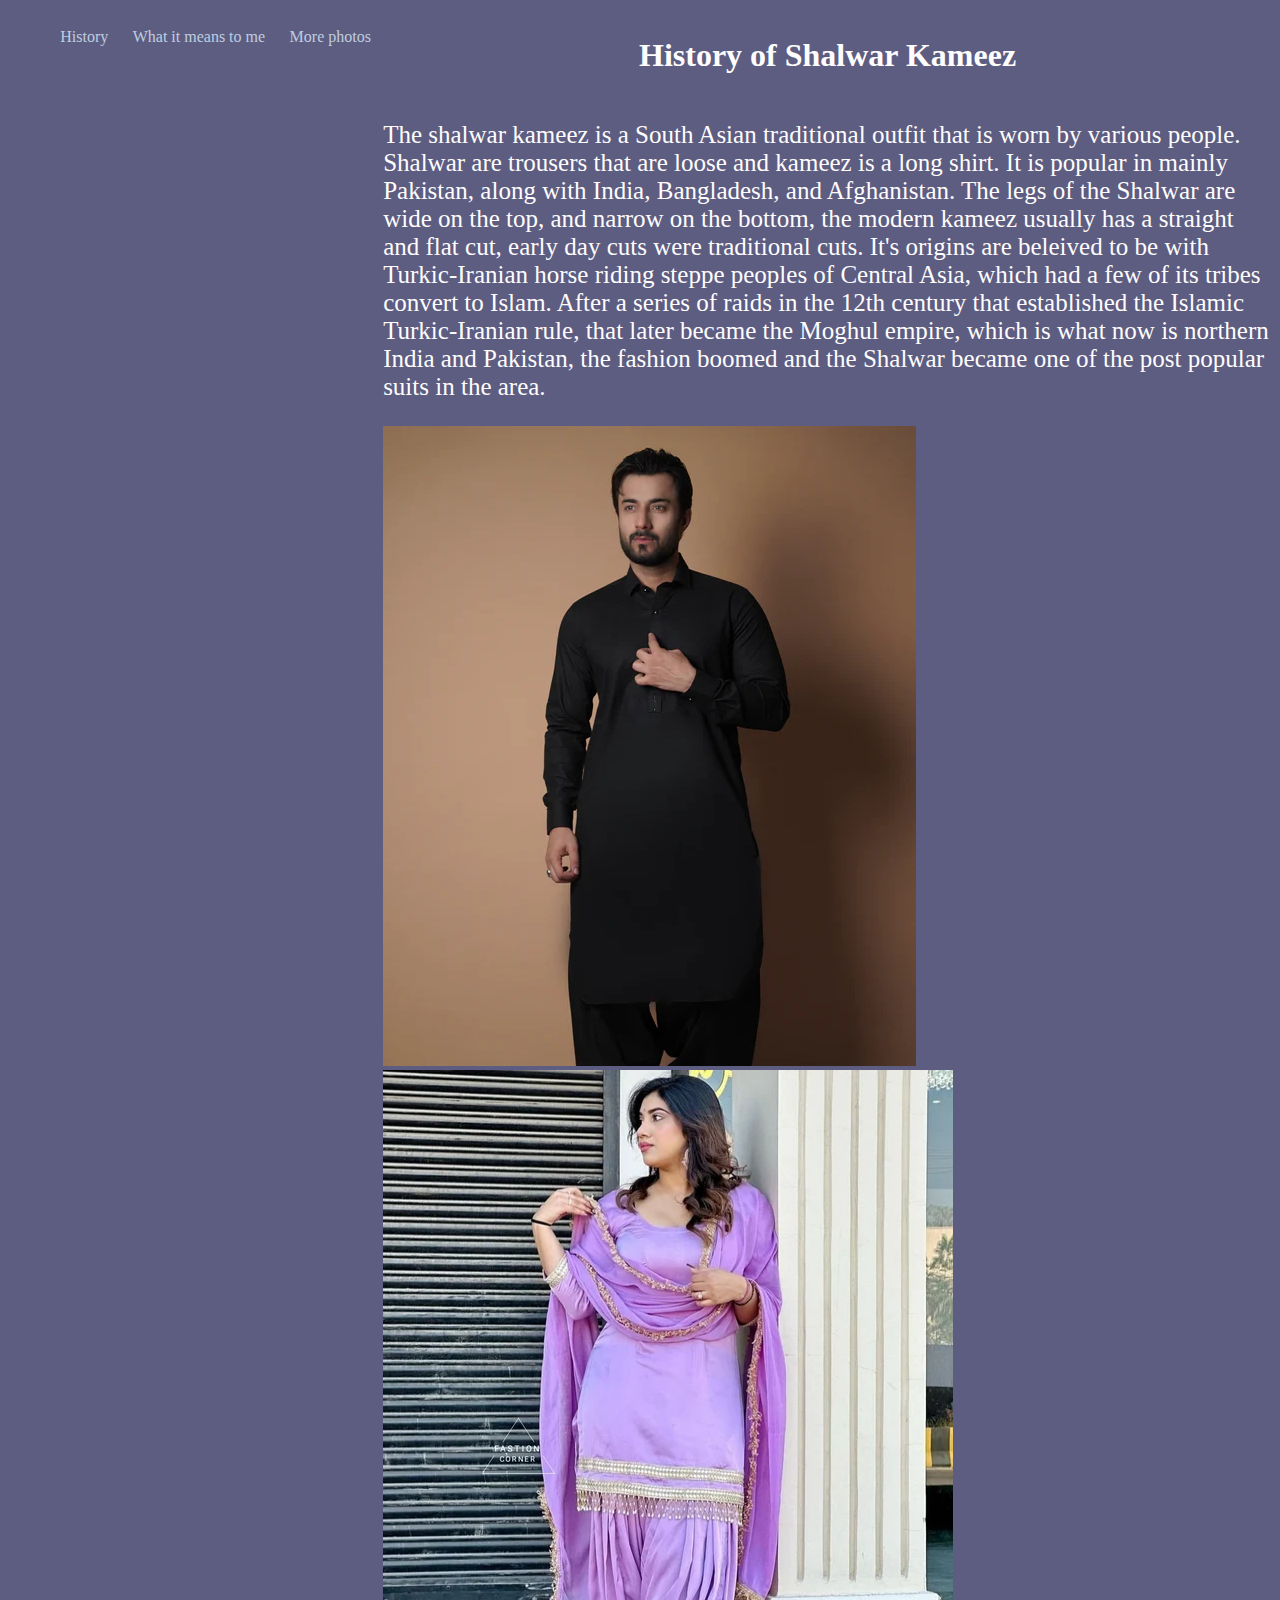
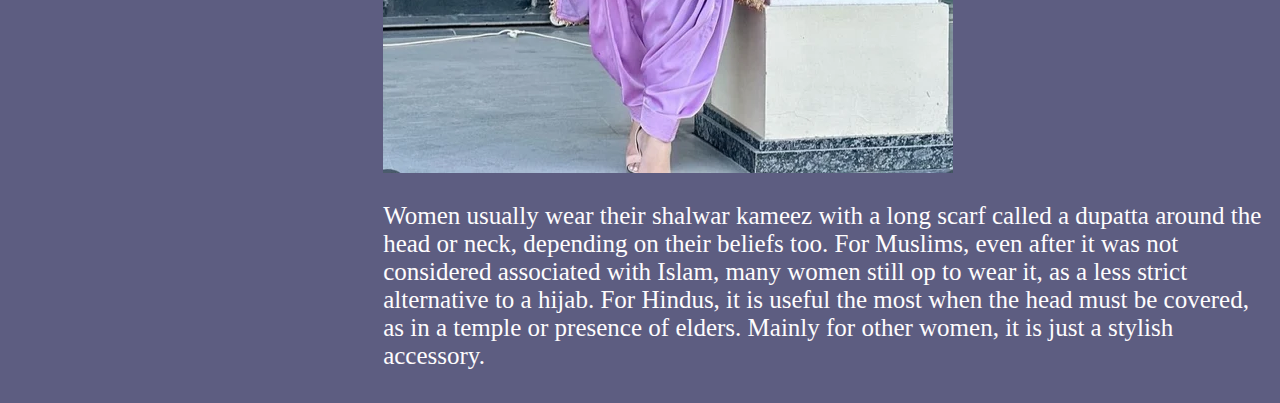
<file: index.html>
<!DOCTYPE html>
<html lang="en">
<head>
    <meta charset="UTF-8">
    <meta name="viewport" content="width=device-width, initial-scale=1.0">
    <title>Shalwar Kameez Site</title>
    <!--My CSS sheet-->
    <link rel="stylesheet" href="styles.css">

    <!--Bootstrap CSS-->
    <link href="https://cdn.jsdelivr.net/npm/bootstrap@5.3.8/dist/css/bootstrap.min.css" rel="stylesheet" integrity="sha384-sRIl4kxILFvY47J16cr9ZwB07vP4J8+LH7qKQnuqkuIAvNWLzeN8tE5YBujZqJLB" crossorigin="anonymous">

    <!--Lineicons-->
    <link href="https://cdn.lineicons.com/5.0/lineicons.css" rel="stylesheet" />
</head>
<body>

    <header>
        <nav class="navbar navbar-expand-lg shadow-lg p-3 mb-5 rounded">
            <ul class="navbar-nav ms-lg-auto p-4 p-lg-0 mx-auto">
                <li class="nav-item px-3 px-lg-0 py-1 py-lg-2">
                    <a class="nav-link" href="index.html">History</a>
                </li>
                <li class="nav-item px-3 px-lg-0 py-1 py-lg-2">
                    <a class="nav-link" href="what_it_means.html">What it means to me</a>
                </li>
                <li class="nav-item px-3 px-lg-0 py-1 py-lg-2">
                    <a class="nav-link" href="photos.html">More photos</a>
                </li>
            </ul>
        </nav>
    </header>

    <main class="container p-4">
        <h1>History of Shalwar Kameez</h1>
        <div class="row p-3">
            <p class="col-7">
                The shalwar kameez is a South Asian traditional outfit that is worn by various people.  
                Shalwar are trousers that are loose and kameez is a long shirt.
                It is popular in mainly Pakistan, along with India, Bangladesh, and Afghanistan.  
                The legs of the Shalwar are wide on the top, and narrow on the bottom, 
                the modern kameez usually has a straight and flat cut, early day cuts were traditional cuts.
                It's origins are beleived to be with Turkic-Iranian horse riding steppe peoples of Central Asia, which had
                a few of its tribes convert to Islam.
                After a series of raids in the 12th century that established the Islamic Turkic-Iranian rule, that later became
                the Moghul empire, which is what now is northern India and Pakistan, the fashion boomed and the Shalwar became one of the post popular 
                suits in the area.  
            </p>
            <img src="men1.png" alt="" class="col-5" > 
        </div>
        
        <div class="row p-3">
            <img src="woman2.png" alt="" class="col-5" >
            <p class="col-7">
                Women usually wear their shalwar kameez with a long scarf called a dupatta around the head or neck, depending on their beliefs too.  
                For Muslims, even after it was not considered associated with Islam, many women still op to wear it, as a less strict alternative to a hijab.  
                For Hindus, it is useful the most when the head must be covered, 
                as in a temple or presence of elders.  Mainly for other women, it is just a stylish accessory.
            </p>
        </div>
    </main>
</body>
</html>
</file>
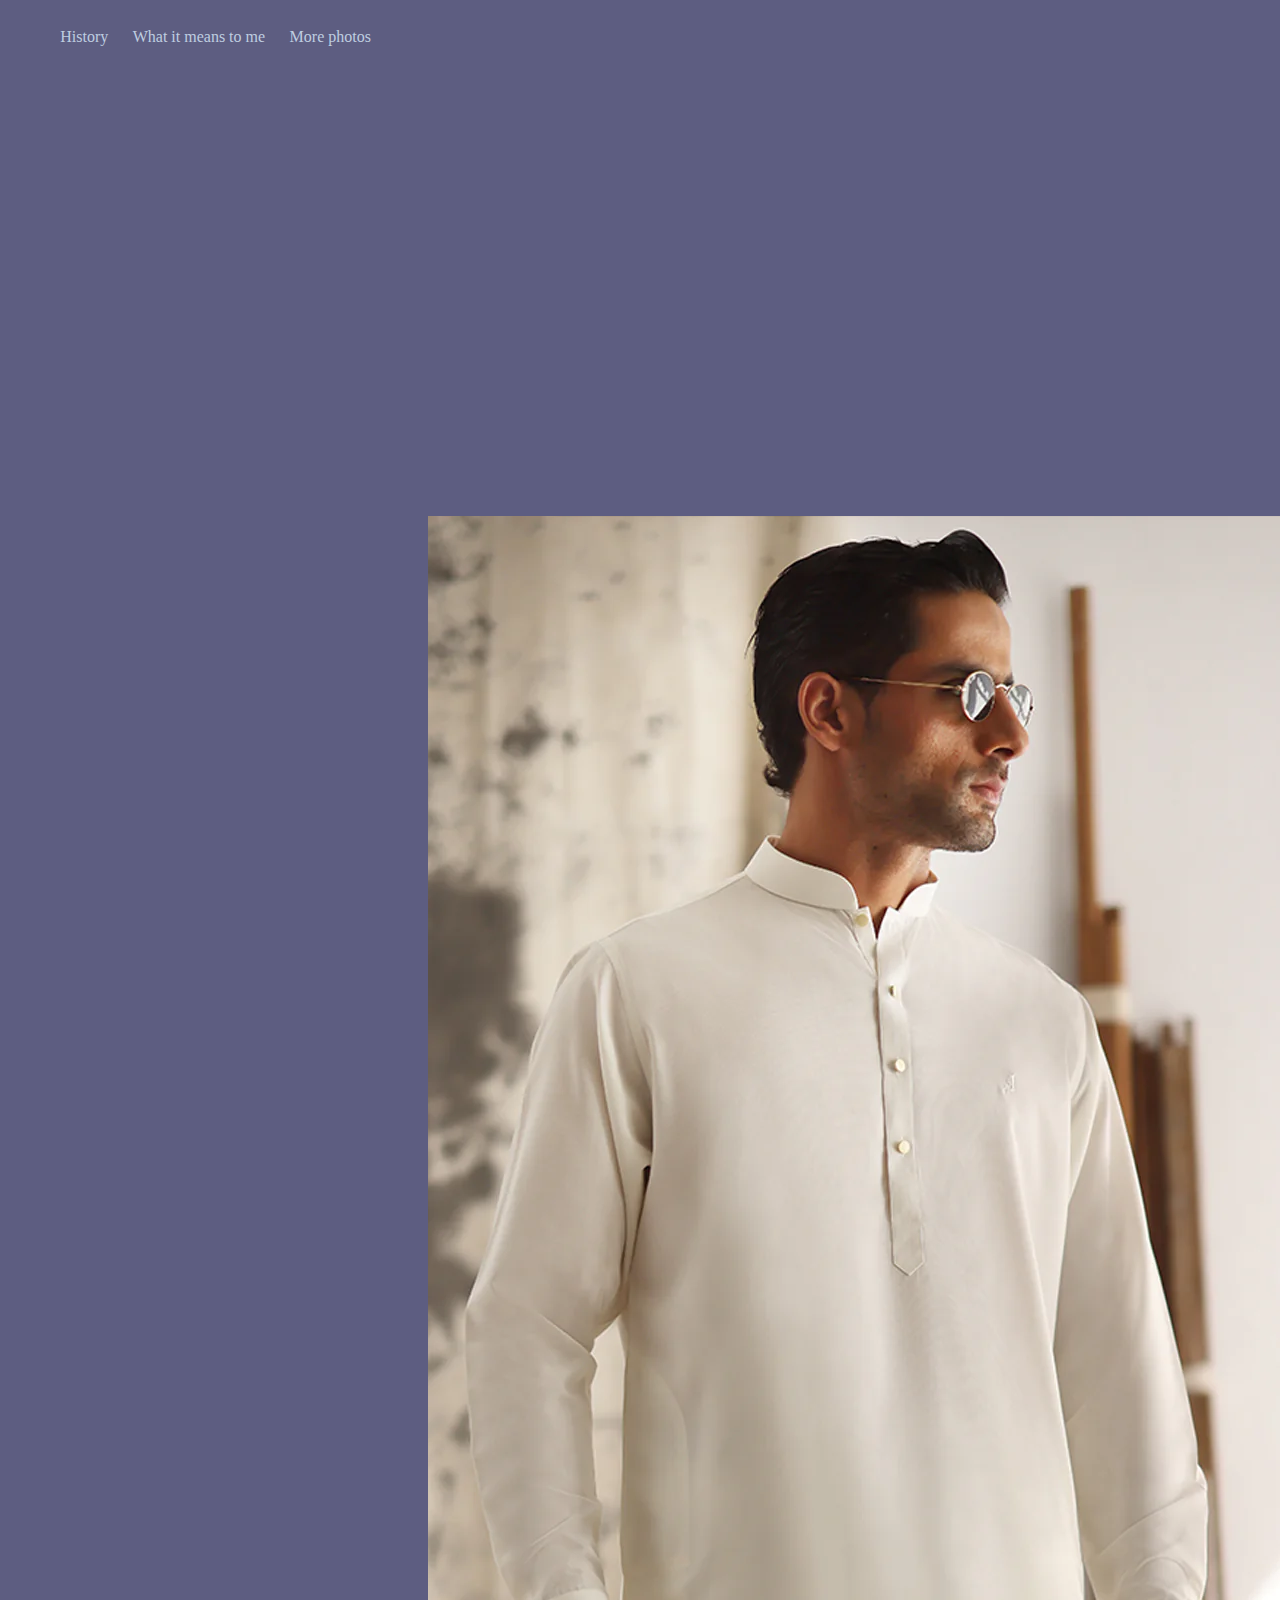
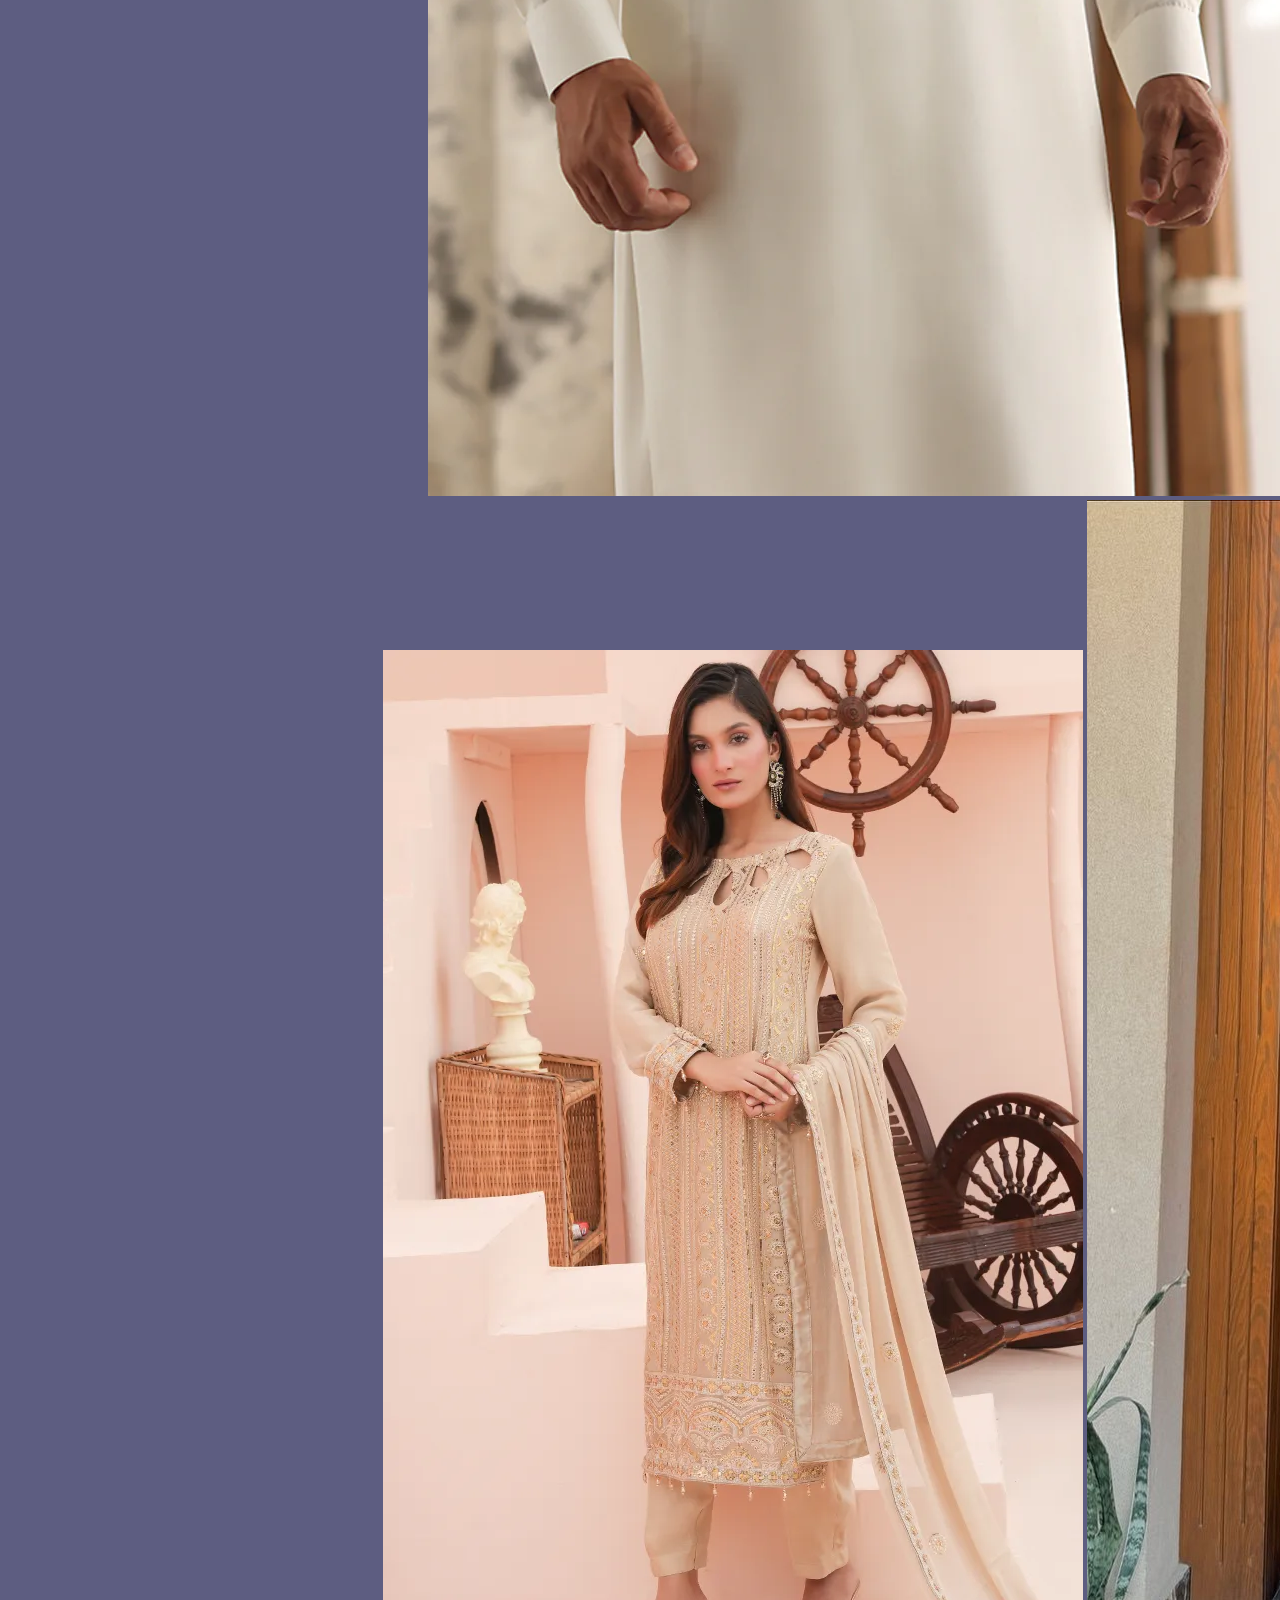
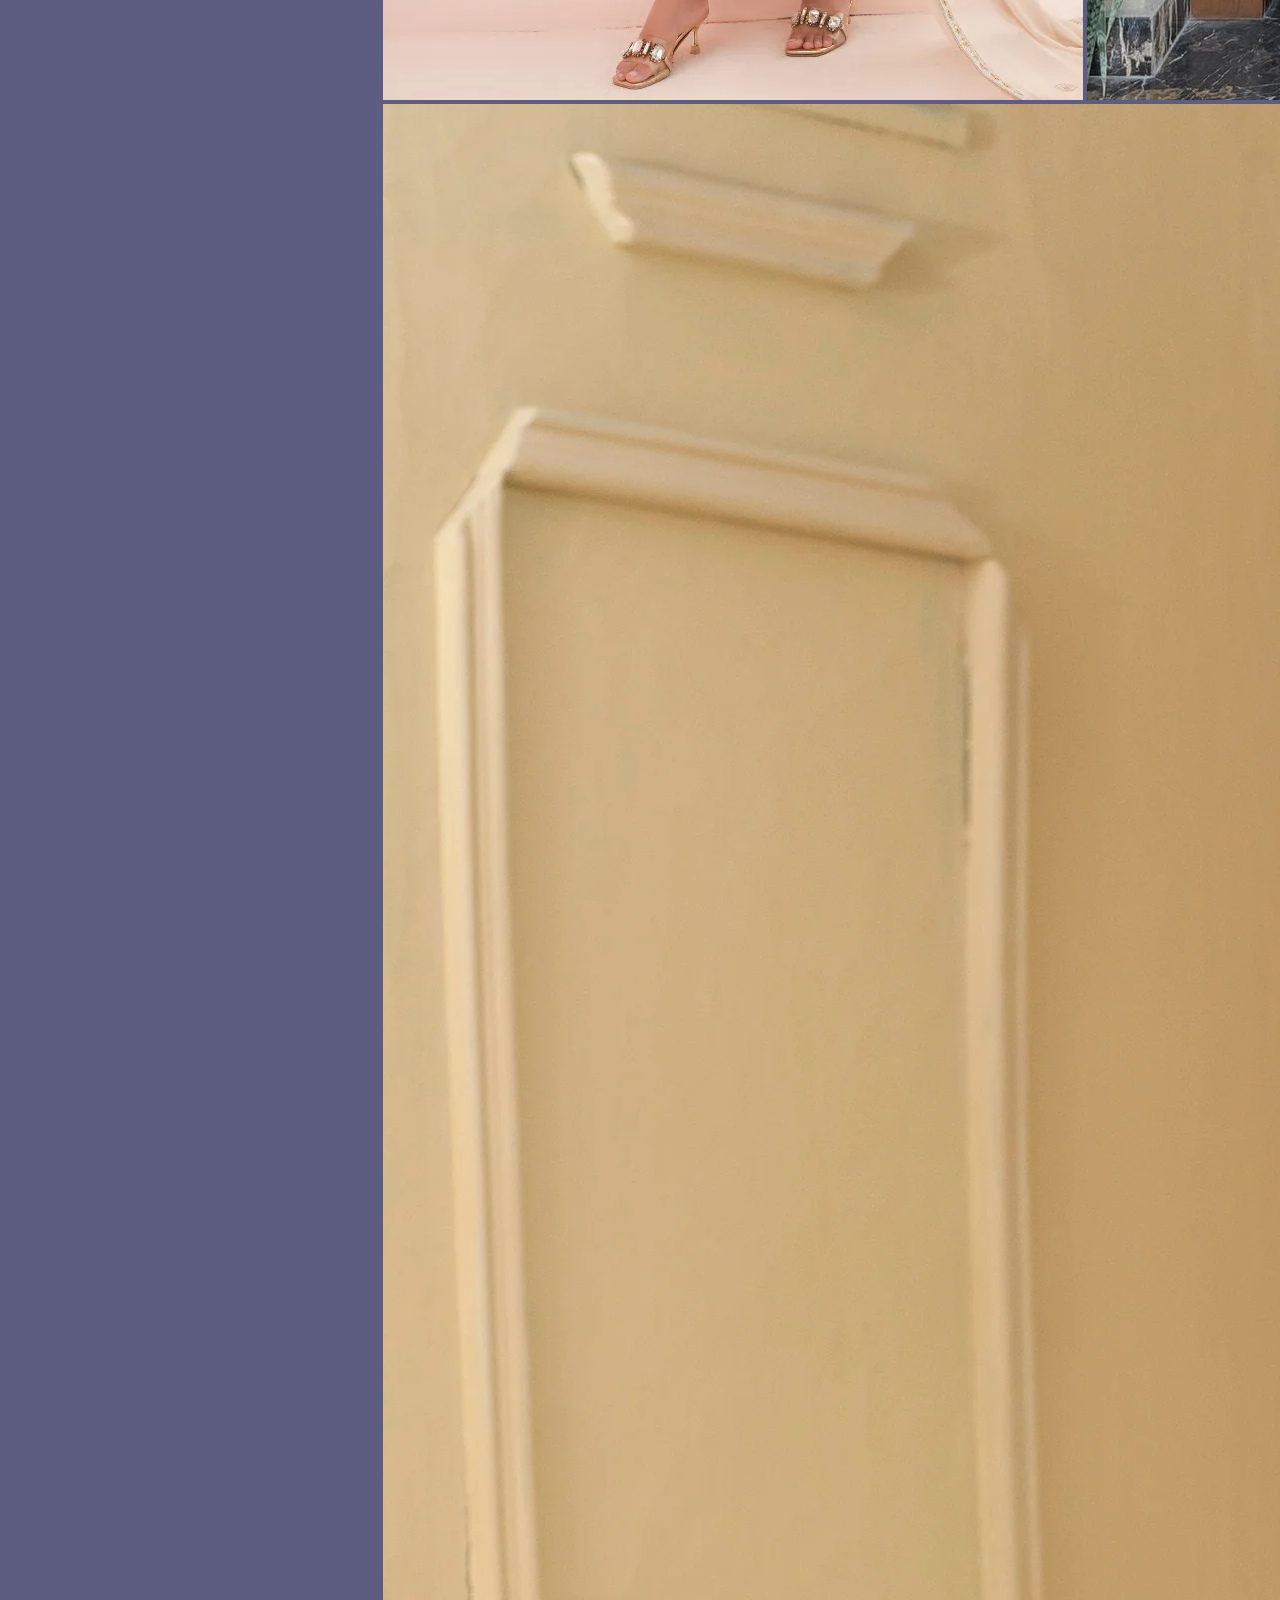
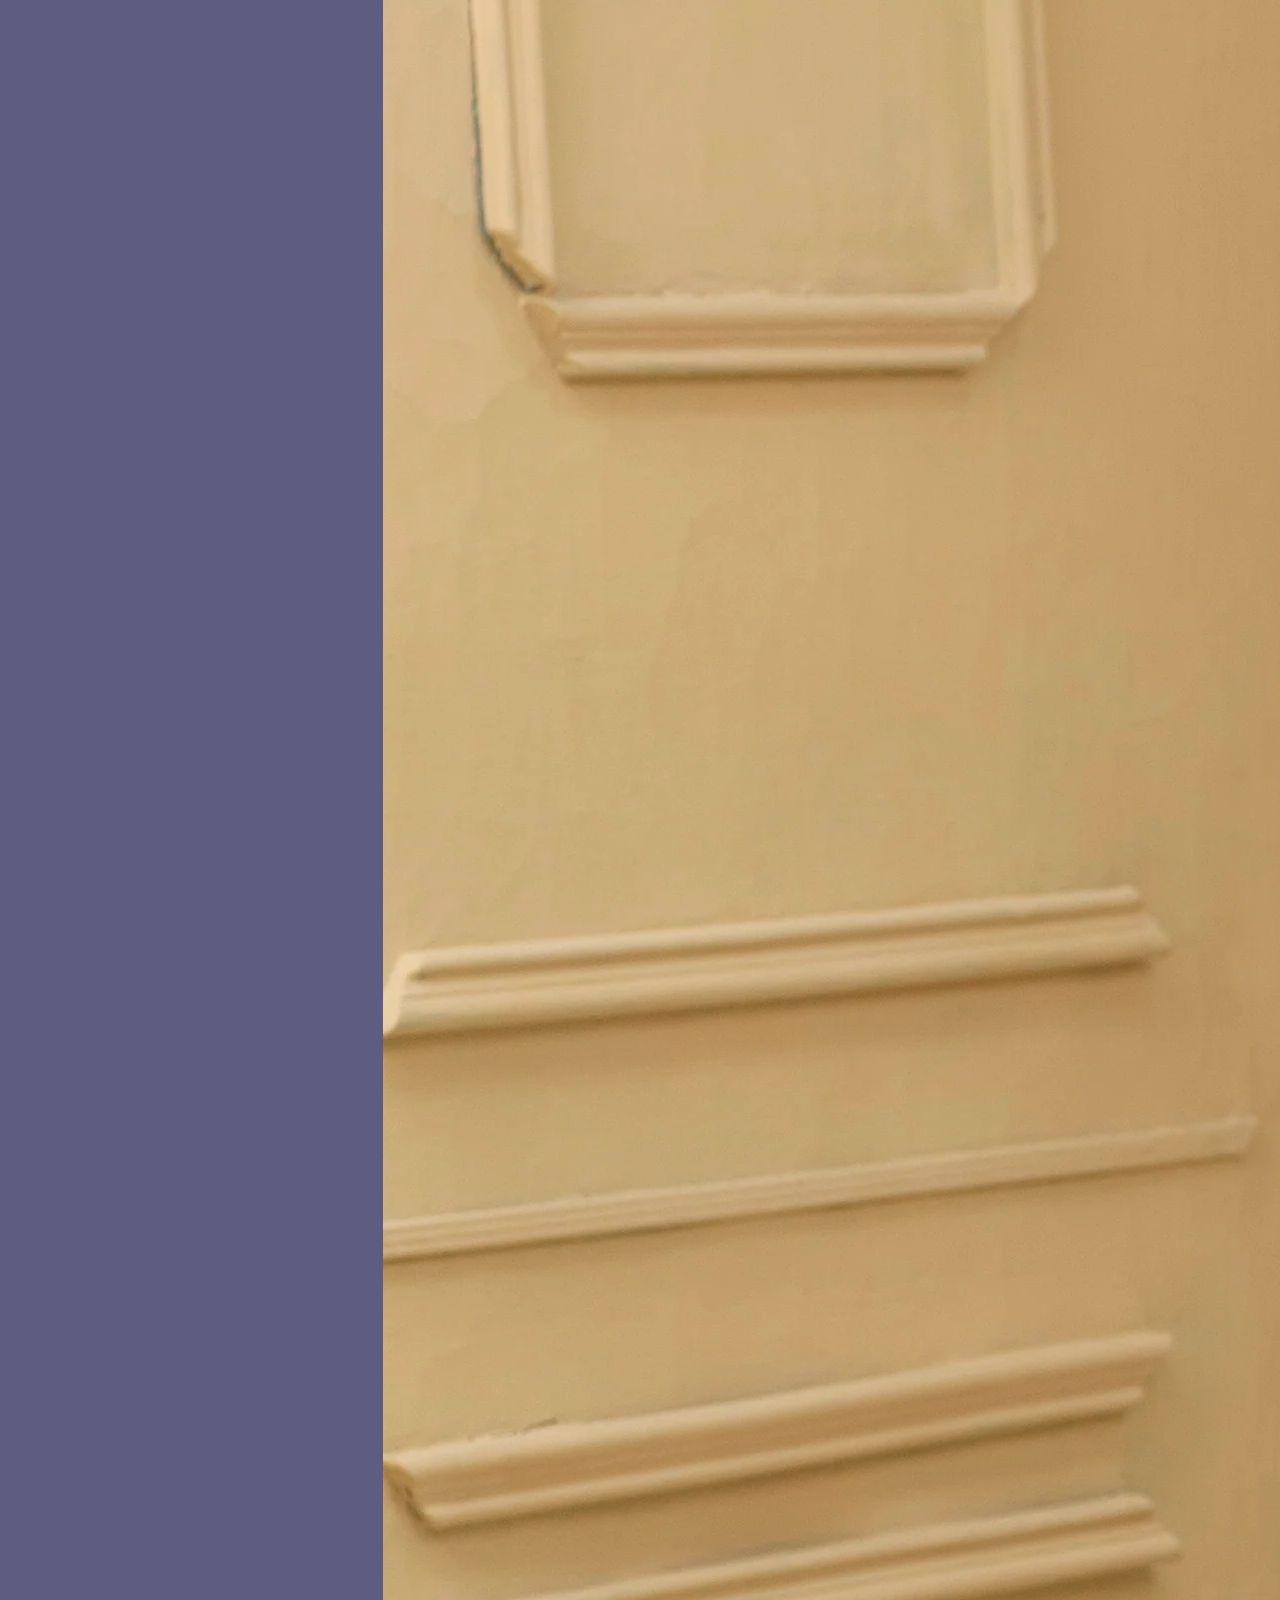
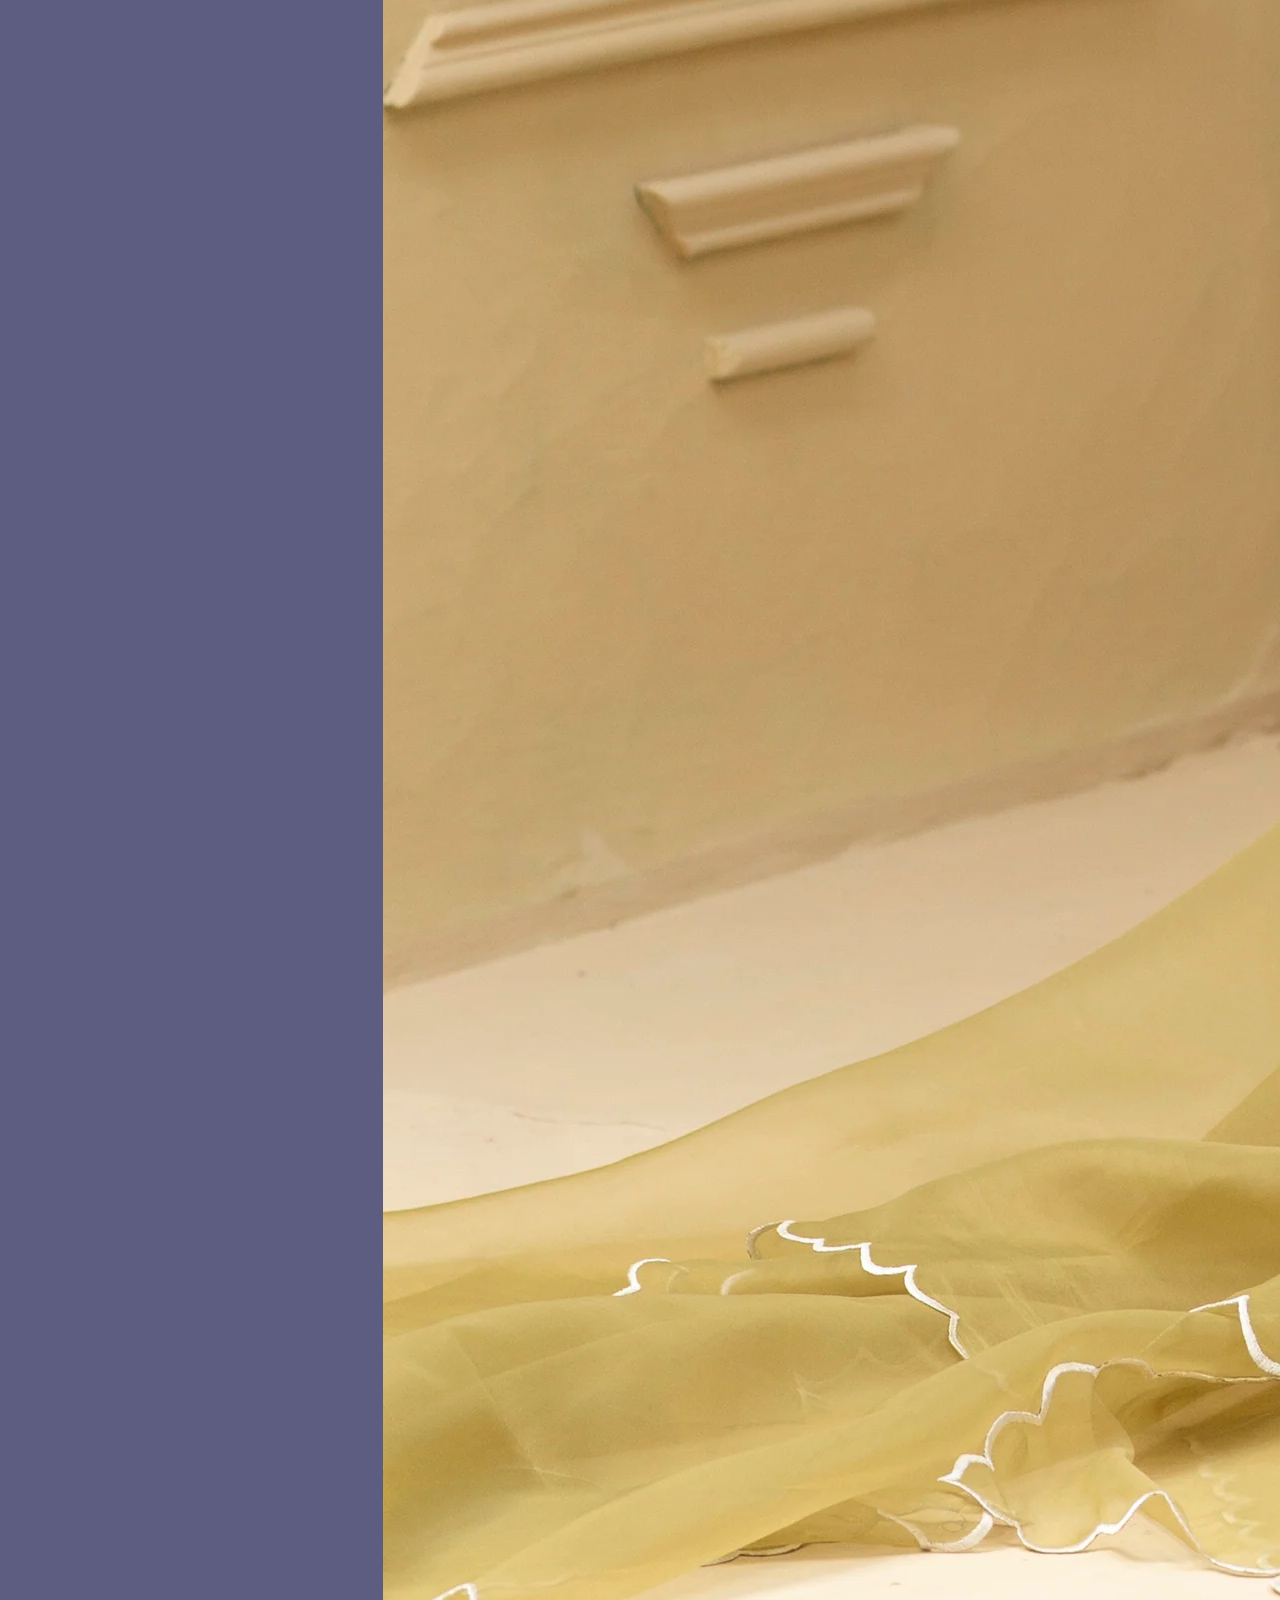
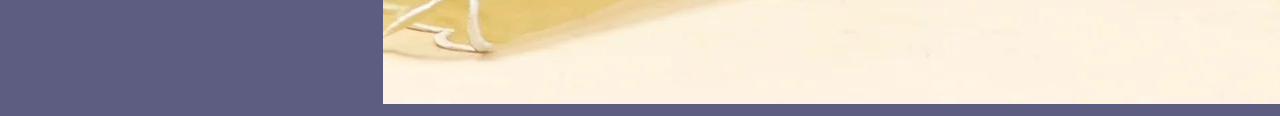
<file: photos.html>
<!DOCTYPE html>
<html lang="en">
<head>
    <meta charset="UTF-8">
    <meta name="viewport" content="width=device-width, initial-scale=1.0">
    <title>Photos</title>
    <!--My CSS sheet-->
    <link rel="stylesheet" href="styles.css">

    <!--Bootstrap CSS-->
    <link href="https://cdn.jsdelivr.net/npm/bootstrap@5.3.8/dist/css/bootstrap.min.css" rel="stylesheet" integrity="sha384-sRIl4kxILFvY47J16cr9ZwB07vP4J8+LH7qKQnuqkuIAvNWLzeN8tE5YBujZqJLB" crossorigin="anonymous">

    <!--Lineicons-->
    <link href="https://cdn.lineicons.com/5.0/lineicons.css" rel="stylesheet" />
</head>
<body>

    <header>
        <nav class="navbar navbar-expand-lg shadow-lg p-3 mb-5 rounded">
            <ul class="navbar-nav ms-lg-auto p-4 p-lg-0 mx-auto">
                <li class="nav-item px-3 px-lg-0 py-1 py-lg-2">
                    <a class="nav-link" href="index.html">History</a>
                </li>
                <li class="nav-item px-3 px-lg-0 py-1 py-lg-2">
                    <a class="nav-link" href="what_it_means.html">What it means to me</a>
                </li>
                <li class="nav-item px-3 px-lg-0 py-1 py-lg-2">
                    <a class="nav-link" href="photos.html">More photos</a>
                </li>
            </ul>
        </nav>
    </header>

    <main class="container p-4">
        <h1>More photos</h1>
        <div class="row p-3">
            <img src="men5.png" alt="" class="col-4" >
            <img src="men6.png" alt="" class="col-4" >
            <img src="men7.png" alt="" class="col-4" >
        </div>
         <div class="row p-3">
            <img src="woman4.png" alt="" class="col-4" >
            <img src="woman5.png" alt="" class="col-4" >
            <img src="woman6.png" alt="" class="col-4" >
        </div>
    
        
    </main>
</body>
</html>
</file>
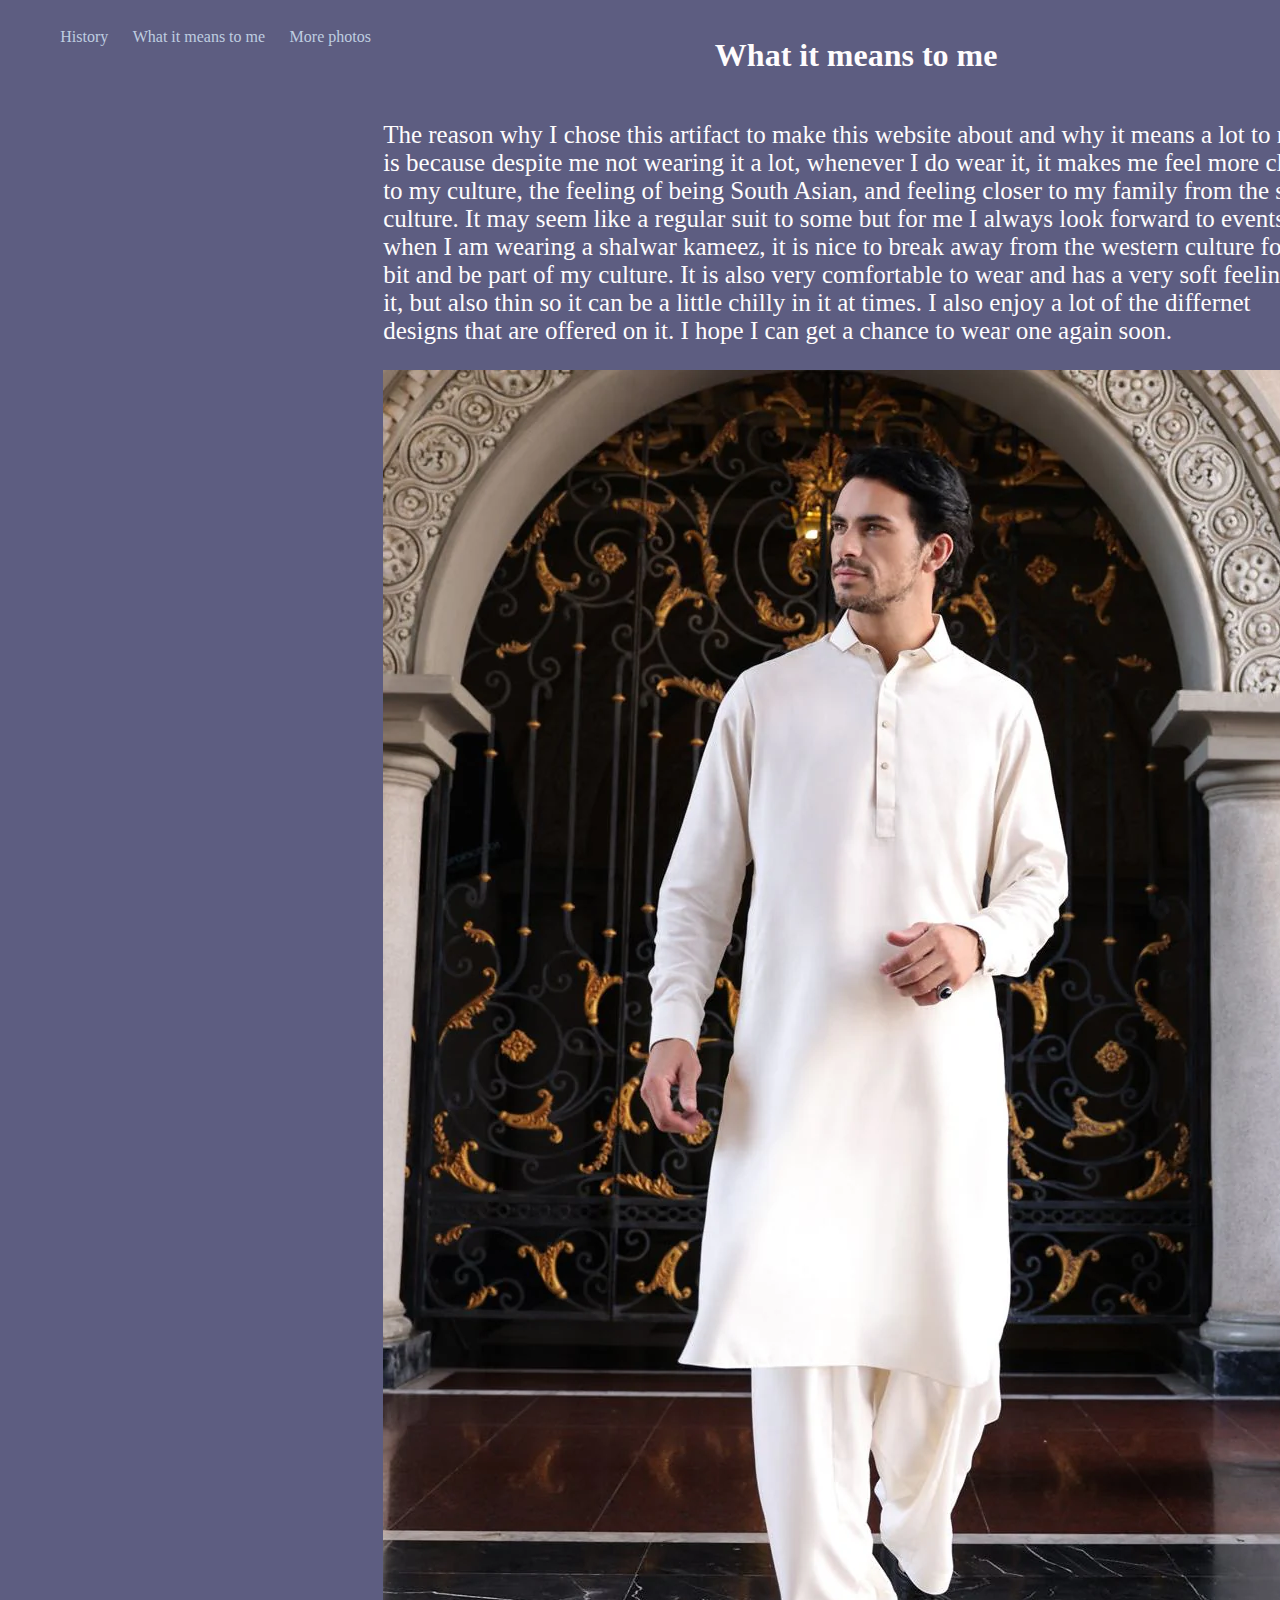
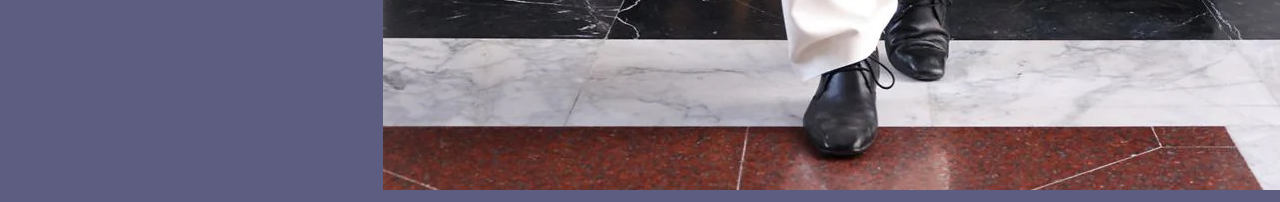
<file: what_it_means.html>
<!DOCTYPE html>
<html lang="en">
<head>
    <meta charset="UTF-8">
    <meta name="viewport" content="width=device-width, initial-scale=1.0">
    <title>What it means to me</title>
    <!--My CSS sheet-->
    <link rel="stylesheet" href="styles.css">

    <!--Bootstrap CSS-->
    <link href="https://cdn.jsdelivr.net/npm/bootstrap@5.3.8/dist/css/bootstrap.min.css" rel="stylesheet" integrity="sha384-sRIl4kxILFvY47J16cr9ZwB07vP4J8+LH7qKQnuqkuIAvNWLzeN8tE5YBujZqJLB" crossorigin="anonymous">

    <!--Lineicons-->
    <link href="https://cdn.lineicons.com/5.0/lineicons.css" rel="stylesheet" />
</head>
<body>

    <header>
        <nav class="navbar navbar-expand-lg shadow-lg p-3 mb-5 rounded">
            <ul class="navbar-nav ms-lg-auto p-4 p-lg-0 mx-auto">
                <li class="nav-item px-3 px-lg-0 py-1 py-lg-2">
                    <a class="nav-link" href="index.html">History</a>
                </li>
                <li class="nav-item px-3 px-lg-0 py-1 py-lg-2">
                    <a class="nav-link" href="what_it_means.html">What it means to me</a>
                </li>
                <li class="nav-item px-3 px-lg-0 py-1 py-lg-2">
                    <a class="nav-link" href="photos.html">More photos</a>
                </li>
            </ul>
        </nav>
    </header>

    <main class="container p-4">
        <h1>What it means to me</h1>
        <div class="row p-3">
            <p class="col-8">
                The reason why I chose this artifact to make this website about and why it means a lot to me is because despite me
                not wearing it a lot, whenever I do wear it, it makes me feel more closer to my culture, the feeling of being South Asian, and feeling
                closer to my family from the same culture.  It may seem like a regular suit to some but for me I always look forward to events when I am wearing
                a shalwar kameez, it is nice to break away from the western culture for a bit and be part of my culture.  
                It is also very comfortable to wear and has a very soft feeling to it, but also thin so it can be a little chilly in it at times.
                I also enjoy a lot of the differnet designs that are offered on it. I hope I can get a chance to wear one again soon.
            </p>
            <img src="men4.png" alt="" class="col-4" >
        </div>
            

    </main>
</body>
</html>
</file>
<file: styles.css>
main{
    display: grid;
    place-items: center;
}


main p{
    font-size: 25px;
}

nav ul li{
    display: block;
    list-style: none;
    float: left;
    padding: 1%;
}

.nav-link:link{
    color: #BFCDE0 !important;
    text-decoration: none;
}

.nav-link:visited{
    color: #BFCDE0 !important;
}

.nav-link:hover{
    color: #3B3355 !important;
}

header{
    background-color: #000505;
}

body{
    background-color: #5D5D81 !important;
}

body{
    color: #FEFCFD !important;
}
</file>
